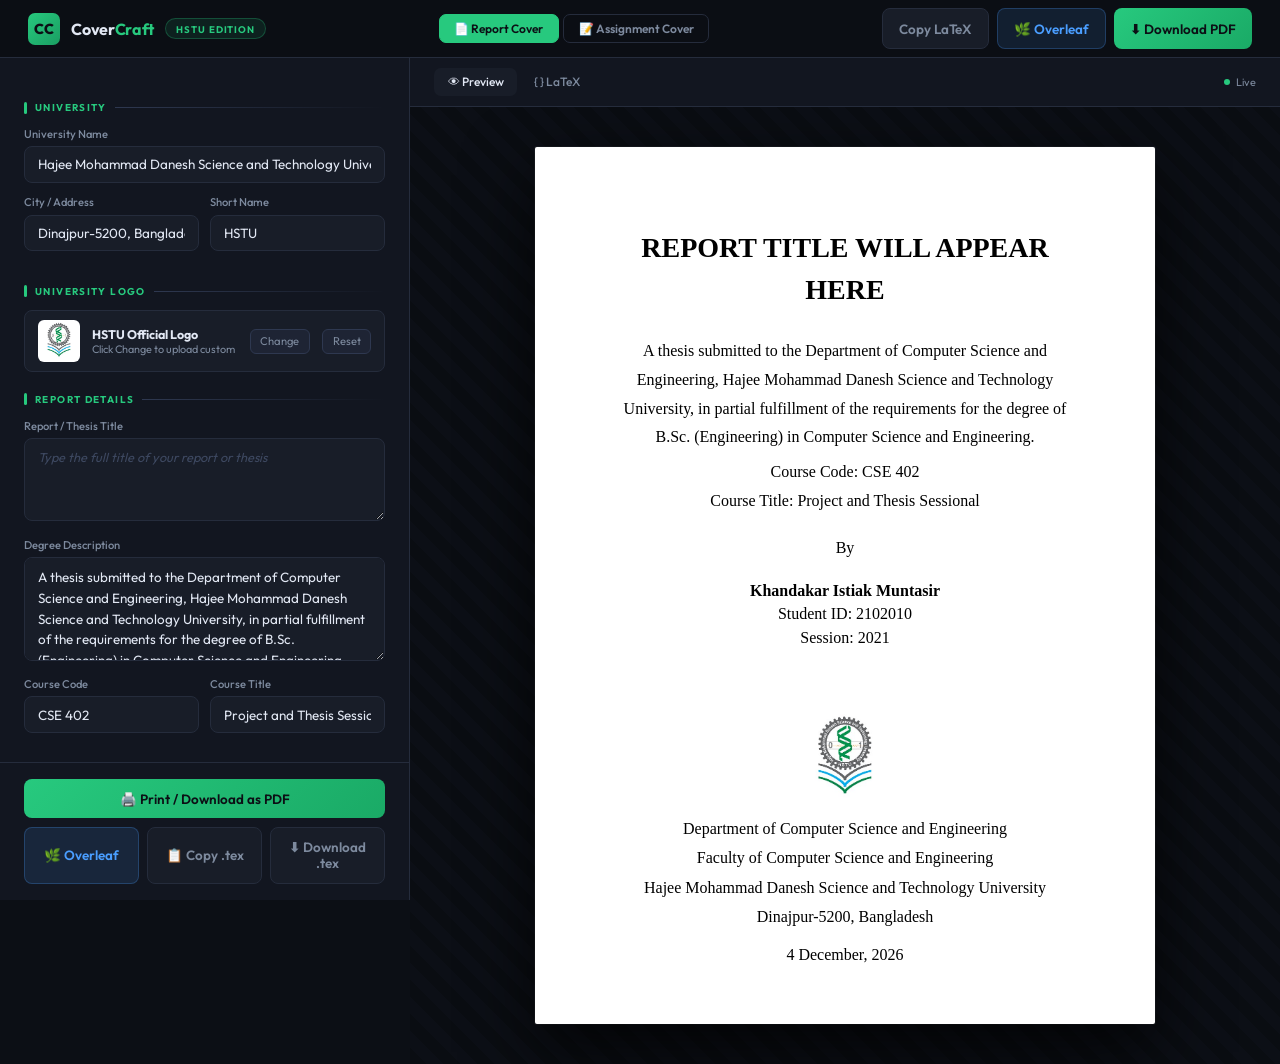
<file: index.html>
<!DOCTYPE html>
<html lang="en">
<head>
  <meta charset="UTF-8"/>
  <meta name="viewport" content="width=device-width, initial-scale=1.0"/>
  <title>CoverCraft — HSTU Edition</title>
  <link href="https://fonts.googleapis.com/css2?family=Outfit:wght@300;400;500;600;700&display=swap" rel="stylesheet"/>
  <link rel="stylesheet" href="css/style.css"/>
</head>
<body>
<nav>
  <div class="nav-l">
    <div class="nav-logo">CC</div>
    <div class="nav-name">Cover<span>Craft</span></div>
    <div class="badge">HSTU Edition</div>
  </div>
  <div class="nav-mid">
    <button class="mode-btn on" id="mode-report" onclick="switchMode('report')">📄 Report Cover</button>
    <button class="mode-btn" id="mode-assign" onclick="switchMode('assign')">📝 Assignment Cover</button>
  </div>
  <div class="nav-r" id="nav-actions-report">
    <button class="btn bg" onclick="copyLatex()">Copy LaTeX</button>
    <button class="btn bb" onclick="openOverleaf()">🌿 Overleaf</button>
    <button class="btn bp" onclick="printPDF()">⬇ Download PDF</button>
  </div>
  <div class="nav-r" id="nav-actions-assign" style="display:none">
    <button class="btn bp" onclick="printAssign()">⬇ Download PDF</button>
  </div>
</nav>
<div class="workspace">
  <div class="form-panel">
    <div class="form-scroll">
      <div class="sec">University</div>
      <div class="field"><label>University Name</label><input id="uniName" value="Hajee Mohammad Danesh Science and Technology University" oninput="render()"/></div>
      <div class="r2">
        <div class="field"><label>City / Address</label><input id="uniCity" value="Dinajpur-5200, Bangladesh" oninput="render()"/></div>
        <div class="field"><label>Short Name</label><input id="uniShort" value="HSTU" oninput="render()"/></div>
      </div>
      <div class="sec">University Logo</div>
      <div class="logo-strip">
        <img id="logoThumb" class="logo-thumb" src="assets/hstu_logo.png" alt="logo"/>
        <div class="logo-info"><strong id="logoName">HSTU Official Logo</strong><span>Click Change to upload custom</span></div>
        <button class="bsm" onclick="document.getElementById('logoFileInput').click()">Change</button>
        <button class="bsm" onclick="resetLogo()">Reset</button>
        <input type="file" id="logoFileInput" accept="image/*" onchange="handleLogo(event)"/>
      </div>
      <div class="sec">Report Details</div>
      <div class="field"><label>Report / Thesis Title</label><textarea id="repTitle" rows="3" placeholder="Type the full title of your report or thesis" oninput="render()"></textarea></div>
      <div class="field"><label>Degree Description</label><textarea id="degDesc" rows="4" oninput="render()">A thesis submitted to the Department of Computer Science and Engineering, Hajee Mohammad Danesh Science and Technology University, in partial fulfillment of the requirements for the degree of B.Sc. (Engineering) in Computer Science and Engineering.</textarea></div>
      <div class="r2">
        <div class="field"><label>Course Code</label><input id="courseCode" value="CSE 402" oninput="render()"/></div>
        <div class="field"><label>Course Title</label><input id="courseTitle" value="Project and Thesis Sessional" oninput="render()"/></div>
      </div>
      <div class="sec">Department &amp; Faculty</div>
      <div class="field"><label>Department</label>
        <select id="deptSel" onchange="onDeptChange()">
          <optgroup label="── Faculty of Computer Science and Engineering ──">
            <option value="Computer Science and Engineering" selected>Computer Science and Engineering</option>
            <option value="Electrical and Electronic Engineering">Electrical and Electronic Engineering</option>
            <option value="Electronics and Communication Engineering">Electronics and Communication Engineering</option>
          </optgroup>
          <optgroup label="── Faculty of Agriculture ──">
            <option value="Agronomy">Agronomy</option>
            <option value="Horticulture">Horticulture</option>
            <option value="Soil Science">Soil Science</option>
            <option value="Entomology">Entomology</option>
            <option value="Plant Pathology">Plant Pathology</option>
            <option value="Genetics and Plant Breeding">Genetics and Plant Breeding</option>
            <option value="Crop Physiology and Ecology">Crop Physiology and Ecology</option>
            <option value="Agricultural Extension">Agricultural Extension</option>
            <option value="Agricultural Chemistry">Agricultural Chemistry</option>
            <option value="Agroforestry and Environment">Agroforestry and Environment</option>
            <option value="Biochemistry and Molecular Biology">Biochemistry and Molecular Biology</option>
          </optgroup>
          <optgroup label="── Faculty of Engineering ──">
            <option value="Agricultural and Industrial Engineering">Agricultural and Industrial Engineering</option>
            <option value="Food Processing and Preservation">Food Processing and Preservation</option>
            <option value="Food Engineering and Technology">Food Engineering and Technology</option>
            <option value="Food Science and Nutrition">Food Science and Nutrition</option>
            <option value="Architecture">Architecture</option>
            <option value="Civil Engineering">Civil Engineering</option>
            <option value="Mechanical Engineering">Mechanical Engineering</option>
          </optgroup>
          <optgroup label="── Faculty of Veterinary and Animal Science ──">
            <option value="Anatomy and Histology">Anatomy and Histology</option>
            <option value="Animal Science">Animal Science</option>
            <option value="Dairy and Poultry Science">Dairy and Poultry Science</option>
            <option value="Genetics and Animal Breeding">Genetics and Animal Breeding</option>
            <option value="Microbiology">Microbiology</option>
            <option value="Medicine, Surgery and Obstetrics">Medicine, Surgery and Obstetrics</option>
            <option value="Pathology and Parasitology">Pathology and Parasitology</option>
            <option value="Physiology and Pharmacology">Physiology and Pharmacology</option>
          </optgroup>
          <optgroup label="── Faculty of Business Studies ──">
            <option value="Accounting">Accounting</option>
            <option value="Finance and Banking">Finance and Banking</option>
            <option value="Management">Management</option>
            <option value="Marketing">Marketing</option>
          </optgroup>
          <optgroup label="── Faculty of Science ──">
            <option value="Chemistry">Chemistry</option>
            <option value="Physics">Physics</option>
            <option value="Mathematics">Mathematics</option>
            <option value="Statistics">Statistics</option>
          </optgroup>
          <optgroup label="── Faculty of Fisheries ──">
            <option value="Fisheries Biology and Genetics">Fisheries Biology and Genetics</option>
            <option value="Fisheries Management">Fisheries Management</option>
            <option value="Fisheries Technology">Fisheries Technology</option>
            <option value="Aquaculture">Aquaculture</option>
          </optgroup>
          <optgroup label="── Faculty of Social Science and Humanities ──">
            <option value="English">English</option>
            <option value="Economics">Economics</option>
            <option value="Sociology">Sociology</option>
            <option value="Development Studies">Development Studies</option>
          </optgroup>
          <option value="custom">Custom / Other</option>
        </select>
      </div>
      <div class="field" id="deptCustWrap" style="display:none"><label>Custom Department</label><input id="deptCust" placeholder="Type department name" oninput="render()"/></div>
      <div class="field"><label>Faculty</label>
        <select id="facSel" onchange="onFacChange()">
          <option value="Computer Science and Engineering" selected>Faculty of Computer Science and Engineering</option>
          <option value="Agriculture">Faculty of Agriculture</option>
          <option value="Engineering">Faculty of Engineering</option>
          <option value="Veterinary and Animal Science">Faculty of Veterinary and Animal Science</option>
          <option value="Business Studies">Faculty of Business Studies</option>
          <option value="Science">Faculty of Science</option>
          <option value="Fisheries">Faculty of Fisheries</option>
          <option value="Social Science and Humanities">Faculty of Social Science and Humanities</option>
          <option value="custom">Custom / Other</option>
        </select>
      </div>
      <div class="field" id="facCustWrap" style="display:none"><label>Custom Faculty</label><input id="facCust" placeholder="Type faculty name" oninput="render()"/></div>
      <div class="sec">Group Members <span style="font-size:.6rem;color:var(--muted);font-weight:400;text-transform:none;letter-spacing:0">(max 3)</span></div>
      <div class="members-wrap" id="membersList"></div>
      <button class="btn-add-m" id="addMemberBtn" onclick="addMember()">+ Add Member</button>
      <div class="sec">Submission Date</div>
      <div class="field"><label>Date</label><input id="subDate" type="date" oninput="render()"/></div>
      <div style="height:1rem"></div>
    </div>
    <div class="actions">
      <button class="btn bp" onclick="printPDF()">🖨️ Print / Download as PDF</button>
      <div class="btn-row3">
        <button class="btn bb" onclick="openOverleaf()">🌿 Overleaf</button>
        <button class="btn bg" onclick="copyLatex()">📋 Copy .tex</button>
        <button class="btn bg" onclick="downloadTex()">⬇ Download .tex</button>
      </div>
    </div>
  </div>
  <div class="preview-panel">
    <div class="preview-bar">
      <div class="tabs">
        <button class="ptab on" id="tab-prev" onclick="switchTab('prev')">👁 Preview</button>
        <button class="ptab" id="tab-latex" onclick="switchTab('latex')">{ } LaTeX</button>
      </div>
      <div class="live"><div class="live-dot"></div> Live</div>
    </div>
    <div class="canvas-area" id="pane-prev">
      <div class="cover-paper" id="coverPaper">
        <div class="cp-title" id="cp-title">REPORT TITLE WILL APPEAR HERE</div>
        <div class="t12 cp-desc" id="cp-desc"></div>
        <div class="t12" id="cp-code"></div>
        <div class="t12" id="cp-ctitle"></div>
        <div class="t12 cp-by">By</div>
        <table class="cp-members-table"><tbody id="cp-mtbody"></tbody></table>
        <div class="spacer"></div>
        <img id="cp-logo" class="cp-logo" src="assets/hstu_logo.png" alt="HSTU Logo"/>
        <div class="cp-dept" id="cp-dept"></div>
        <div class="cp-date" id="cp-date"></div>
      </div>
    </div>
    <div class="latex-pane" id="pane-latex">
      <div class="latex-toolbar">
        <div class="latex-file"><div class="dot-green"></div> main.tex</div>
        <div class="latex-actions">
          <button class="btn bg sm" onclick="copyLatex()">Copy</button>
          <button class="btn bg sm" onclick="downloadTex()">Download</button>
        </div>
      </div>
      <textarea id="latexSrc" spellcheck="false" readonly></textarea>
    </div>
  </div>
</div>
<!-- ── ASSIGNMENT WORKSPACE ── -->
<div class="workspace" id="workspace-assign" style="display:none">
  <div class="form-panel">
    <div class="form-scroll">
      <div class="sec">University</div>
      <div class="field"><label>University Name</label><input id="a-uniName" value="Hajee Mohammad Danesh Science and Technology University" oninput="renderAssign()"/></div>
      <div class="field"><label>City / Address</label><input id="a-uniCity" value="Dinajpur-5200, Bangladesh" oninput="renderAssign()"/></div>
      <div class="sec">Assignment Details</div>
      <div class="field"><label>Assignment Number / Title</label><input id="a-title" value="Assignment #01" oninput="renderAssign()"/></div>
      <div class="r2">
        <div class="field"><label>Course Code</label><input id="a-courseCode" value="CSE 403" oninput="renderAssign()"/></div>
        <div class="field"><label>Course Title</label><input id="a-courseTitle" placeholder="e.g. Software Engineering" oninput="renderAssign()"/></div>
      </div>
      <div class="sec">Submitted By</div>
      <div class="field"><label>Full Name</label><input id="a-name" value="Khandakar Istiak Muntasir" oninput="renderAssign()"/></div>
      <div class="r2">
        <div class="field"><label>Roll / Student ID</label><input id="a-roll" value="2102010" oninput="renderAssign()"/></div>
        <div class="field"><label>Batch / Session</label><input id="a-batch" value="2021" oninput="renderAssign()"/></div>
      </div>
      <div class="r2">
        <div class="field"><label>Level</label><input id="a-level" value="4" oninput="renderAssign()"/></div>
        <div class="field"><label>Semester</label><input id="a-semester" value="I" oninput="renderAssign()"/></div>
      </div>
      <div class="field"><label>Department</label>
        <select id="a-deptSel" onchange="renderAssign()">
          <optgroup label="── Faculty of Computer Science and Engineering ──">
            <option value="Computer Science and Engineering" selected>Computer Science and Engineering</option>
            <option value="Electrical and Electronic Engineering">Electrical and Electronic Engineering</option>
            <option value="Electronics and Communication Engineering">Electronics and Communication Engineering</option>
          </optgroup>
          <optgroup label="── Faculty of Agriculture ──">
            <option value="Agronomy">Agronomy</option>
            <option value="Horticulture">Horticulture</option>
            <option value="Soil Science">Soil Science</option>
            <option value="Entomology">Entomology</option>
            <option value="Plant Pathology">Plant Pathology</option>
            <option value="Genetics and Plant Breeding">Genetics and Plant Breeding</option>
            <option value="Crop Physiology and Ecology">Crop Physiology and Ecology</option>
            <option value="Agricultural Extension">Agricultural Extension</option>
            <option value="Agricultural Chemistry">Agricultural Chemistry</option>
            <option value="Agroforestry and Environment">Agroforestry and Environment</option>
            <option value="Biochemistry and Molecular Biology">Biochemistry and Molecular Biology</option>
          </optgroup>
          <optgroup label="── Faculty of Engineering ──">
            <option value="Agricultural and Industrial Engineering">Agricultural and Industrial Engineering</option>
            <option value="Food Processing and Preservation">Food Processing and Preservation</option>
            <option value="Food Engineering and Technology">Food Engineering and Technology</option>
            <option value="Food Science and Nutrition">Food Science and Nutrition</option>
            <option value="Architecture">Architecture</option>
            <option value="Civil Engineering">Civil Engineering</option>
            <option value="Mechanical Engineering">Mechanical Engineering</option>
          </optgroup>
          <optgroup label="── Faculty of Veterinary and Animal Science ──">
            <option value="Anatomy and Histology">Anatomy and Histology</option>
            <option value="Animal Science">Animal Science</option>
            <option value="Dairy and Poultry Science">Dairy and Poultry Science</option>
            <option value="Genetics and Animal Breeding">Genetics and Animal Breeding</option>
            <option value="Microbiology">Microbiology</option>
            <option value="Medicine, Surgery and Obstetrics">Medicine, Surgery and Obstetrics</option>
            <option value="Pathology and Parasitology">Pathology and Parasitology</option>
            <option value="Physiology and Pharmacology">Physiology and Pharmacology</option>
          </optgroup>
          <optgroup label="── Faculty of Business Studies ──">
            <option value="Accounting">Accounting</option>
            <option value="Finance and Banking">Finance and Banking</option>
            <option value="Management">Management</option>
            <option value="Marketing">Marketing</option>
          </optgroup>
          <optgroup label="── Faculty of Science ──">
            <option value="Chemistry">Chemistry</option>
            <option value="Physics">Physics</option>
            <option value="Mathematics">Mathematics</option>
            <option value="Statistics">Statistics</option>
          </optgroup>
          <optgroup label="── Faculty of Fisheries ──">
            <option value="Fisheries Biology and Genetics">Fisheries Biology and Genetics</option>
            <option value="Fisheries Management">Fisheries Management</option>
            <option value="Fisheries Technology">Fisheries Technology</option>
            <option value="Aquaculture">Aquaculture</option>
          </optgroup>
          <optgroup label="── Faculty of Social Science and Humanities ──">
            <option value="English">English</option>
            <option value="Economics">Economics</option>
            <option value="Sociology">Sociology</option>
            <option value="Development Studies">Development Studies</option>
          </optgroup>
          <option value="custom-a">Custom / Other</option>
        </select>
      </div>
      <div class="field" id="a-deptCustWrap" style="display:none"><label>Custom Department</label><input id="a-deptCust" placeholder="Type department name" oninput="renderAssign()"/></div>
      <div class="sec">Submitted To</div>
      <div class="field"><label>Teacher Name</label><input id="a-teacher" value="Dr. Ashish Kumar Mandal" oninput="renderAssign()"/></div>
      <div class="field"><label>Designation</label><input id="a-designation" value="Professor" oninput="renderAssign()"/></div>
      <div class="field"><label>Teacher Department</label><input id="a-teacherDept" value="Department of Computer Science and Engineering" oninput="renderAssign()"/></div>
      <div class="field"><label>Teacher University</label><input id="a-teacherUni" value="Hajee Mohammad Danesh Science and Technology University" oninput="renderAssign()"/></div>
      <div class="sec">Submission Date</div>
      <div class="field"><label>Date</label><input id="a-date" type="date" oninput="renderAssign()"/></div>
      <div style="height:1rem"></div>
    </div>
    <div class="actions">
      <button class="btn bp" onclick="printAssign()">🖨️ Print / Download as PDF</button>
    </div>
  </div>
  <div class="preview-panel">
    <div class="preview-bar">
      <div class="tabs"><span style="font-size:.75rem;color:var(--sub)">👁 Live Preview</span></div>
      <div class="live"><div class="live-dot"></div> Live</div>
    </div>
    <div class="canvas-area">
      <div class="cover-paper" id="assignPaper">
        <img id="a-logo" class="cp-logo" src="assets/hstu_logo.png" alt="HSTU Logo" style="width:88px;height:88px;margin-bottom:8px"/>
        <div class="ap-uni" id="ap-uni"></div>
        <div class="ap-title" id="ap-title"></div>
        <div class="ap-section-wrap">
          <div class="ap-section-label">Submitted By</div>
          <div id="ap-by"></div>
        </div>
        <div class="ap-section-wrap">
          <div class="ap-section-label">Submitted To:</div>
          <div id="ap-to"></div>
        </div>
        <div class="spacer"></div>
        <div class="ap-date" id="ap-date"></div>
      </div>
    </div>
  </div>
</div>

<div id="printFrame"></div>
<div class="toast" id="toast"><span id="toast-icon">✓</span><span id="toast-msg">Done!</span></div>
<script src="js/members.js"></script>
<script src="js/latex.js"></script>
<script src="js/pdf.js"></script>
<script src="js/app.js"></script>
<script src="js/assignment.js"></script>
</body>
</html>
</file>
<file: css/style.css>
/* ============================================================
   CoverCraft — HSTU Edition
   style.css
   ============================================================ */

/* ── RESET & VARIABLES ── */
*, *::before, *::after { box-sizing: border-box; margin: 0; padding: 0; }

:root {
  --bg:         #0c0f15;
  --panel:      #121620;
  --card:       #181d28;
  --card2:      #1e2434;
  --border:     #252c3c;
  --border2:    #2e3850;
  --green:      #27c97e;
  --green-dim:  rgba(39, 201, 126, 0.10);
  --green-glow: rgba(39, 201, 126, 0.22);
  --blue:       #4a9eff;
  --text:       #e2e8f4;
  --sub:        #7d8a9e;
  --muted:      #3d4860;
  --font:       'Outfit', sans-serif;
  --serif:      'Times New Roman', Times, serif;
}

/* ── BASE ── */
body {
  font-family: var(--font);
  background: var(--bg);
  color: var(--text);
  min-height: 100vh;
  display: flex;
  flex-direction: column;
}

body::before {
  content: '';
  position: fixed;
  inset: 0;
  pointer-events: none;
  z-index: 0;
  background-image: radial-gradient(rgba(39, 201, 126, 0.04) 1px, transparent 1px);
  background-size: 30px 30px;
}

/* ── NAV ── */
nav {
  position: sticky;
  top: 0;
  z-index: 300;
  height: 58px;
  display: flex;
  align-items: center;
  justify-content: space-between;
  padding: 0 1.75rem;
  background: rgba(12, 15, 21, 0.92);
  backdrop-filter: blur(16px);
  border-bottom: 1px solid var(--border);
}

.nav-l { display: flex; align-items: center; gap: .7rem; }

.nav-logo {
  width: 32px; height: 32px;
  border-radius: 7px;
  background: linear-gradient(135deg, #27c97e, #1a9e62);
  display: flex; align-items: center; justify-content: center;
  font-weight: 800; font-size: .9rem; color: #0c0f15;
}

.nav-name { font-size: 1rem; font-weight: 700; letter-spacing: -.02em; }
.nav-name span { color: var(--green); }

.badge {
  font-size: .6rem; font-weight: 700;
  letter-spacing: .1em; text-transform: uppercase;
  background: var(--green-dim);
  border: 1px solid rgba(39, 201, 126, .28);
  color: var(--green);
  padding: .22rem .6rem; border-radius: 20px;
}

.nav-r { display: flex; gap: .5rem; }

/* ── LAYOUT ── */
.workspace {
  position: relative;
  z-index: 1;
  display: grid;
  grid-template-columns: 410px 1fr;
  flex: 1;
  min-height: calc(100vh - 58px);
}

/* ── FORM PANEL ── */
.form-panel {
  border-right: 1px solid var(--border);
  height: calc(100vh - 58px);
  position: sticky;
  top: 58px;
  display: flex;
  flex-direction: column;
  background: var(--panel);
  overflow: hidden;
}

.form-scroll { flex: 1; overflow-y: auto; padding: 1.4rem 1.5rem 0; }

/* Section Headers */
.sec {
  font-size: .62rem; font-weight: 700;
  letter-spacing: .14em; text-transform: uppercase;
  color: var(--green);
  margin: 1.3rem 0 .8rem;
  display: flex; align-items: center; gap: .5rem;
}
.sec::before { content: ''; width: 3px; height: 12px; background: var(--green); border-radius: 2px; }
.sec::after  { content: ''; flex: 1; height: 1px; background: linear-gradient(90deg, var(--border2), transparent); }

/* Fields */
.field { margin-bottom: .8rem; }
.field label { display: block; font-size: .7rem; font-weight: 500; color: var(--sub); margin-bottom: .32rem; }

.field input,
.field select,
.field textarea {
  width: 100%;
  background: var(--card);
  border: 1px solid var(--border);
  border-radius: 8px;
  color: var(--text);
  font-family: var(--font);
  font-size: .84rem;
  padding: .58rem .82rem;
  outline: none;
  transition: border-color .16s, box-shadow .16s;
  -webkit-appearance: none;
}

.field input:focus,
.field select:focus,
.field textarea:focus {
  border-color: var(--green);
  box-shadow: 0 0 0 3px var(--green-glow);
}

.field input::placeholder,
.field textarea::placeholder { color: var(--muted); font-style: italic; font-size: .8rem; }
.field textarea { resize: vertical; min-height: 68px; line-height: 1.55; }

.field select {
  background-image: url("data:image/svg+xml,%3Csvg xmlns='http://www.w3.org/2000/svg' width='10' height='10' viewBox='0 0 10 10'%3E%3Cpath fill='%234a5568' d='M5 7L0 2h10z'/%3E%3C/svg%3E");
  background-repeat: no-repeat;
  background-position: right .8rem center;
  padding-right: 2rem;
  cursor: pointer;
}
.field select option { background: var(--card2); }

.r2 { display: grid; grid-template-columns: 1fr 1fr; gap: .65rem; }

/* Logo Strip */
.logo-strip {
  display: flex; align-items: center; gap: .75rem;
  background: var(--card);
  border: 1px solid var(--border);
  border-radius: 8px;
  padding: .55rem .8rem;
}
.logo-thumb { width: 42px; height: 42px; border-radius: 6px; object-fit: contain; background: #fff; flex-shrink: 0; padding: 2px; }
.logo-info { flex: 1; min-width: 0; }
.logo-info span { display: block; font-size: .68rem; color: var(--sub); }
.logo-info strong { font-size: .78rem; color: var(--text); white-space: nowrap; overflow: hidden; text-overflow: ellipsis; display: block; }
.bsm {
  font-size: .7rem; padding: .28rem .6rem; border-radius: 6px;
  background: var(--card2); border: 1px solid var(--border2);
  color: var(--sub); cursor: pointer; font-family: var(--font);
  transition: all .15s; white-space: nowrap;
}
.bsm:hover { border-color: var(--green); color: var(--green); }
#logoFileInput { display: none; }

/* Member Cards */
.members-wrap { display: flex; flex-direction: column; gap: .6rem; }

.member-card {
  background: var(--card);
  border: 1px solid var(--border);
  border-radius: 9px;
  padding: .7rem .8rem;
}

.member-head {
  display: flex; align-items: center; justify-content: space-between;
  margin-bottom: .5rem;
}
.member-num { font-size: .65rem; font-weight: 700; letter-spacing: .06em; color: var(--green); text-transform: uppercase; }

.btn-rm {
  width: 22px; height: 22px; border-radius: 5px;
  background: transparent; border: 1px solid var(--border2);
  color: var(--muted); font-size: .75rem;
  cursor: pointer; display: flex; align-items: center; justify-content: center;
  transition: all .15s;
}
.btn-rm:hover { border-color: #e74c3c; color: #e74c3c; background: rgba(231,76,60,.08); }

.member-fields { display: grid; grid-template-columns: 1fr 1fr; gap: .5rem; }
.member-fields input {
  background: var(--card2); border: 1px solid var(--border);
  border-radius: 6px; color: var(--text); font-family: var(--font);
  font-size: .8rem; padding: .45rem .65rem;
  outline: none; width: 100%; transition: border-color .15s;
}
.member-fields input:focus { border-color: var(--green); }
.member-fields input::placeholder { color: var(--muted); font-style: italic; font-size: .76rem; }
.span2 { grid-column: span 2; }

.btn-add-m {
  display: flex; align-items: center; justify-content: center; gap: .4rem;
  width: 100%; padding: .5rem; border-radius: 8px;
  background: transparent; border: 1px dashed var(--border2);
  color: var(--sub); font-family: var(--font); font-size: .78rem;
  cursor: pointer; transition: all .18s; margin-top: .3rem;
}
.btn-add-m:hover { border-color: var(--green); color: var(--green); }

/* Actions Bar */
.actions {
  padding: 1rem 1.5rem; flex-shrink: 0;
  border-top: 1px solid var(--border);
  background: var(--panel);
  display: flex; flex-direction: column; gap: .55rem;
}

/* ── BUTTONS ── */
.btn {
  display: flex; align-items: center; justify-content: center; gap: .5rem;
  padding: .72rem 1rem; border-radius: 8px; border: none;
  font-family: var(--font); font-size: .84rem; font-weight: 600;
  cursor: pointer; transition: all .18s;
}
.bp { background: linear-gradient(135deg, #27c97e, #1aaa66); color: #0c0f15; }
.bp:hover { transform: translateY(-1px); box-shadow: 0 6px 20px var(--green-glow); }
.bg { background: var(--card); color: var(--sub); border: 1px solid var(--border); }
.bg:hover { border-color: var(--sub); color: var(--text); }
.bb { background: rgba(74,158,255,.12); color: var(--blue); border: 1px solid rgba(74,158,255,.25); }
.bb:hover { background: rgba(74,158,255,.2); }
.btn-row3 { display: grid; grid-template-columns: 1fr 1fr 1fr; gap: .5rem; }
.sm { padding: .3rem .65rem !important; font-size: .7rem !important; }

/* ── PREVIEW PANEL ── */
.preview-panel { display: flex; flex-direction: column; background: #0a0d12; }

.preview-bar {
  display: flex; align-items: center; justify-content: space-between;
  padding: .65rem 1.5rem;
  background: var(--panel);
  border-bottom: 1px solid var(--border);
  flex-shrink: 0;
}

.tabs { display: flex; gap: .2rem; }
.ptab {
  padding: .38rem .85rem; border-radius: 7px; border: none;
  font-family: var(--font); font-size: .75rem; font-weight: 500;
  cursor: pointer; background: transparent; color: var(--sub);
  transition: all .15s;
}
.ptab.on { background: var(--card); color: var(--text); }
.ptab:hover:not(.on) { color: var(--text); }

.live { display: flex; align-items: center; gap: .4rem; font-size: .68rem; color: var(--sub); }
.live-dot {
  width: 6px; height: 6px; border-radius: 50%;
  background: var(--green);
  animation: pulse 2s infinite;
}
@keyframes pulse { 0%,100%{ opacity:1 } 50%{ opacity:.4 } }

/* ── COVER CANVAS ── */
.canvas-area {
  flex: 1; overflow: auto;
  display: flex; align-items: flex-start; justify-content: center;
  padding: 2.5rem 2rem;
  background: repeating-linear-gradient(45deg,#0a0d12,#0a0d12 12px,#0c0f16 12px,#0c0f16 24px);
}

/* A4 Cover Paper */
.cover-paper {
  background: #fff;
  width: 620px;
  min-height: 877px;
  border-radius: 2px;
  box-shadow: 0 28px 70px rgba(0,0,0,.75), 0 0 0 1px rgba(255,255,255,.05);
  padding: 80px 80px 60px;
  font-family: var(--serif);
  color: #000;
  display: flex;
  flex-direction: column;
  align-items: center;
  text-align: center;
  flex-shrink: 0;
}

/* Title: 21pt bold uppercase */
.cp-title {
  font-size: 21pt;
  font-weight: 700;
  font-family: var(--serif);
  text-transform: uppercase;
  line-height: 1.5;
  margin-bottom: 26px;
  word-break: normal;
  overflow-wrap: break-word;
  width: 100%;
}

/* All body text: 12pt */
.t12 {
  font-size: 12pt;
  font-family: var(--serif);
  font-weight: 400;
  line-height: 1.8;
  color: #000;
}

.cp-desc   { max-width: 100%; margin-bottom: 6px; }
.cp-by     { margin: 18px 0 16px; }

/* Members Table — full width equal columns */
.cp-members-table {
  width: 100%;
  border-collapse: collapse;
  table-layout: auto;
}
.cp-members-table td {
  text-align: center;
  padding: 1px 14px;
  vertical-align: middle;
  white-space: nowrap;
  font-family: var(--serif);
  font-size: 12pt;
  line-height: 1.35;
}
.cp-members-table .row-name td {
  font-weight: 700;
  font-size: 12pt;
  white-space: nowrap;
}
.cp-members-table .row-id td,
.cp-members-table .row-sess td {
  font-weight: 400;
  font-size: 12pt;
  white-space: nowrap;
}

.spacer { flex: 1; min-height: 24px; }

.cp-logo { width: 88px; height: 88px; object-fit: contain; margin-bottom: 12px; flex-shrink: 0; }

.cp-dept { font-size: 12pt; font-family: var(--serif); font-weight: 400; line-height: 1.85; color: #000; }
.cp-date { font-size: 12pt; font-family: var(--serif); font-weight: 400; color: #000; margin-top: 14px; }

/* ── LATEX PANE ── */
.latex-pane { flex: 1; display: none; flex-direction: column; }
.latex-pane.show { display: flex; }

.latex-toolbar {
  display: flex; align-items: center; justify-content: space-between;
  padding: .55rem 1.2rem;
  background: var(--panel);
  border-bottom: 1px solid var(--border);
}
.latex-file  { display: flex; align-items: center; gap: .4rem; font-size: .72rem; color: var(--sub); }
.latex-actions { display: flex; gap: .4rem; }
.dot-green { width: 7px; height: 7px; border-radius: 50%; background: var(--green); }

#latexSrc {
  flex: 1;
  background: #070a0f;
  color: #abb2bf;
  font-family: 'Courier New', monospace;
  font-size: .77rem;
  line-height: 1.8;
  padding: 1.4rem;
  border: none; outline: none; resize: none;
  height: calc(100vh - 140px);
  overflow-y: auto;
}

/* ── TOAST ── */
.toast {
  position: fixed; bottom: 1.5rem; right: 1.5rem; z-index: 999;
  background: var(--card2); border: 1px solid var(--border);
  border-radius: 9px; padding: .8rem 1.2rem;
  font-size: .8rem; display: flex; align-items: center; gap: .55rem;
  box-shadow: 0 12px 36px rgba(0,0,0,.5);
  transform: translateY(60px); opacity: 0;
  transition: all .3s cubic-bezier(.34, 1.56, .64, 1);
}
.toast.show { transform: translateY(0); opacity: 1; }

/* ── PRINT FRAME ── */
#printFrame { display: none; }
@media print {
  body > *:not(#printFrame) { display: none !important; }
  #printFrame { display: block !important; }
}

/* ── SCROLLBAR ── */
::-webkit-scrollbar { width: 5px; }
::-webkit-scrollbar-track { background: transparent; }
::-webkit-scrollbar-thumb { background: var(--border); border-radius: 3px; }
::-webkit-scrollbar-thumb:hover { background: var(--sub); }

/* ── RESPONSIVE ── */
@media (max-width: 860px) {
  .workspace { grid-template-columns: 1fr; }
  .form-panel { height: auto; position: static; }
}

/* ── MODE SWITCHER ── */
.nav-mid { display: flex; gap: .3rem; }
.mode-btn {
  padding: .38rem .9rem; border-radius: 7px; border: 1px solid var(--border);
  font-family: var(--font); font-size: .75rem; font-weight: 600;
  cursor: pointer; background: transparent; color: var(--sub);
  transition: all .18s;
}
.mode-btn.on { background: var(--green); color: #0c0f15; border-color: var(--green); }
.mode-btn:hover:not(.on) { border-color: var(--green); color: var(--green); }

/* ── ASSIGNMENT COVER PAPER ── */
.ap-uni {
  font-family: var(--serif); font-size: 13pt; font-weight: 700;
  font-variant: small-caps; text-align: center;
  line-height: 1.6; margin-bottom: 30px; color: #000;
  width: 100%;
}
.ap-title {
  font-family: var(--serif); font-size: 13pt; font-weight: 700;
  font-variant: small-caps; text-align: center;
  margin-bottom: 30px; color: #000; width: 100%;
}
.ap-section-wrap {
  width: 60%; text-align: left; margin-bottom: 20px;
}
.ap-section-label {
  font-family: var(--serif); font-size: 12pt; font-weight: 700;
  color: #000; margin-bottom: 4px;
}
.ap-row {
  font-family: var(--serif); font-size: 12pt; font-weight: 700;
  color: #000; line-height: 1.8; padding-left: 20px;
}
.ap-lbl { font-weight: 700; }
.ap-date {
  font-family: var(--serif); font-size: 12pt; font-weight: 700;
  font-variant: small-caps; color: #000; text-align: center;
  width: 100%; margin-top: auto; padding-top: 20px;
}
</file>
